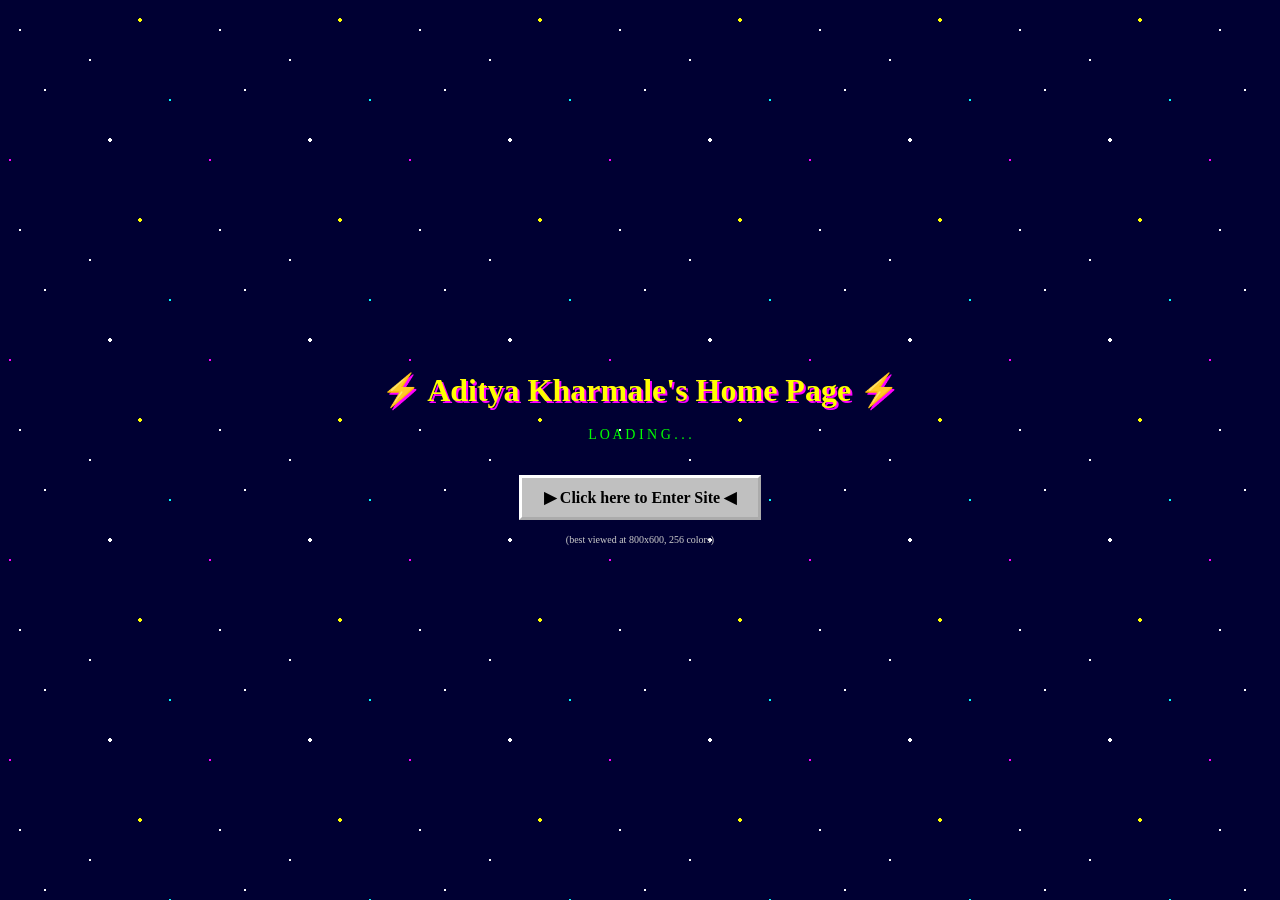
<file: index.html>
<!DOCTYPE html>
<html lang="en">
<head>
<meta charset="UTF-8">
<title>~*~ Aditya Kharmale's Home Page ~*~</title>
<meta name="description" content="Aditya Kharmale, researcher at Mitsubishi Electric ATC (Advanced Technology Center) R&D, Osaka. Interests in neural networks, 3D reconstruction, image processing, and optimization.">
<link rel="icon" href="data:image/svg+xml,%3Csvg xmlns='http://www.w3.org/2000/svg' viewBox='0 0 16 16'%3E%3Ctext y='13' font-size='13'%3E%F0%9F%92%BE%3C/text%3E%3C/svg%3E">
<style>
  html {
    background-color: #000033;
    background-image:
      radial-gradient(1px 1px at 20px 30px, #FFFFFF 100%, transparent 100%),
      radial-gradient(1px 1px at 90px 60px, #FFFFFF 100%, transparent 100%),
      radial-gradient(2px 2px at 140px 20px, #FFFF00 100%, transparent 100%),
      radial-gradient(1px 1px at 45px 90px, #FFFFFF 100%, transparent 100%),
      radial-gradient(1px 1px at 170px 100px, #00FFFF 100%, transparent 100%),
      radial-gradient(2px 2px at 110px 140px, #FFFFFF 100%, transparent 100%),
      radial-gradient(1px 1px at 10px 160px, #FF00FF 100%, transparent 100%);
    background-repeat: repeat;
    background-size: 200px 200px;
  }
  body {
    font-family: "Times New Roman", Times, serif;
    color: #00FF00;
    max-width: 780px;
    margin: 20px auto;
    padding: 0;
  }
  .win {
    background: #C0C0C0;
    border: 3px outset #FFFFFF;
    padding: 10px;
    color: #000000;
  }
  h1, h2, h3 { font-family: "Comic Sans MS", "Chalkboard SE", cursive; }
  h1 {
    text-align: center;
    color: #FF00FF;
    text-shadow: 2px 2px 0 #FFFF00, -1px -1px 0 #0000FF;
    font-size: 40px;
    margin: 6px 0 0 0;
  }
  .subtitle { text-align: center; font-style: italic; }
  .marquee-wrap {
    background: #000000;
    color: #00FF00;
    font-family: "Comic Sans MS", cursive;
    font-weight: bold;
    padding: 4px 0;
    border: 2px inset #FFFFFF;
    margin: 8px 0;
  }
  .rainbow-hr {
    height: 6px;
    border: none;
    background: linear-gradient(90deg, red, orange, yellow, green, blue, indigo, violet, red);
    background-size: 400% 100%;
    animation: rainbow 4s linear infinite;
  }
  @keyframes rainbow {
    0% { background-position: 0% 50%; }
    100% { background-position: 100% 50%; }
  }
  .blink { animation: blinker 1s step-start infinite; }
  @keyframes blinker { 50% { opacity: 0; } }
  .content-box {
    background: #FFFFFF;
    border: 2px groove #808080;
    padding: 14px;
    margin-top: 10px;
  }
  .tabs { text-align: center; margin: 10px 0; }
  .tabs a {
    display: inline-block;
    font-family: "Comic Sans MS", cursive;
    font-size: 12px;
    font-weight: bold;
    text-decoration: none;
    color: #000000;
    background: #C0C0C0;
    border: 2px outset #FFFFFF;
    padding: 5px 9px;
    margin: 2px;
  }
  .tabs a:active, .tabs a.active {
    border-style: inset;
    background: #A0A0A0;
  }
  .tabpanel { display: none; }
  .tabpanel.active { display: block; }
  .under-construction {
    text-align: center;
    background: repeating-linear-gradient(45deg, #FFFF00, #FFFF00 12px, #000000 12px, #000000 24px);
    color: #FF0000;
    font-family: "Comic Sans MS", cursive;
    font-weight: bold;
    padding: 8px;
    margin-top: 10px;
    border: 3px ridge #FFFF00;
  }
  .under-construction span {
    background: #FFFFFF;
    padding: 2px 8px;
    border: 2px dashed #000000;
  }
  .counter-wrap { text-align: center; margin-top: 12px; font-family: "Comic Sans MS", cursive; font-size: 12px; }
  .counter {
    display: inline-block;
    background: #000000;
    color: #FF0000;
    font-family: "Courier New", monospace;
    font-weight: bold;
    letter-spacing: 3px;
    padding: 4px 8px;
    border: 3px inset #808080;
  }
  .badges { text-align: center; margin-top: 10px; }
  .badge {
    display: inline-block;
    background: #000080;
    color: #FFFF00;
    font-family: "Comic Sans MS", cursive;
    font-size: 10px;
    font-weight: bold;
    padding: 4px 8px;
    margin: 3px;
    border: 2px outset #C0C0C0;
    vertical-align: middle;
  }
  .webring { text-align: center; margin-top: 8px; font-family: "Comic Sans MS", cursive; font-size: 11px; }
  a { color: #0000FF; }
  a:visited { color: #800080; }
  a:hover { color: #FF0000; }
  table.retro { border-collapse: collapse; }
  table.retro td, table.retro th { border: 1px solid #000000; padding: 5px; }
  .bullet::before { content: "\2726  "; color: #FF00FF; }
  .gbook { text-align: center; margin-top: 10px; }
  .sig { text-align: center; font-size: 11px; margin-top: 14px; }
  .lastupdated { text-align: center; font-size: 11px; font-family: "Comic Sans MS", cursive; margin-top: 6px; color: #FF0000; }
  .digit-counter { display: inline-flex; gap: 2px; }
  .digit-counter span {
    display: inline-block;
    background: #000000;
    color: #00FF00;
    font-family: "Courier New", monospace;
    font-weight: bold;
    font-size: 16px;
    width: 14px;
    text-align: center;
    padding: 3px 2px;
    border: 2px inset #808080;
  }
  #splash {
    position: fixed;
    inset: 0;
    z-index: 999;
    background-color: #000033;
    background-image:
      radial-gradient(1px 1px at 20px 30px, #FFFFFF 100%, transparent 100%),
      radial-gradient(1px 1px at 90px 60px, #FFFFFF 100%, transparent 100%),
      radial-gradient(2px 2px at 140px 20px, #FFFF00 100%, transparent 100%),
      radial-gradient(1px 1px at 45px 90px, #FFFFFF 100%, transparent 100%),
      radial-gradient(1px 1px at 170px 100px, #00FFFF 100%, transparent 100%),
      radial-gradient(2px 2px at 110px 140px, #FFFFFF 100%, transparent 100%),
      radial-gradient(1px 1px at 10px 160px, #FF00FF 100%, transparent 100%);
    background-repeat: repeat;
    background-size: 200px 200px;
    display: flex;
    align-items: center;
    justify-content: center;
    flex-direction: column;
    font-family: "Comic Sans MS", cursive;
    text-align: center;
  }
  #splash h2 {
    color: #FFFF00;
    text-shadow: 2px 2px 0 #FF00FF;
    font-size: 32px;
    margin-bottom: 4px;
  }
  #splash .enter-link {
    display: inline-block;
    margin-top: 18px;
    padding: 10px 22px;
    background: #C0C0C0;
    border: 3px outset #FFFFFF;
    color: #000000;
    font-weight: bold;
    text-decoration: none;
    font-size: 16px;
  }
  #splash .enter-link:active { border-style: inset; }
  #splash .loading-text { color: #00FF00; font-size: 14px; }
  body.splash-active { overflow: hidden; }
</style>
</head>
<body>

<div id="splash">
<h2>&#9889; Aditya Kharmale's Home Page &#9889;</h2>
<p class="loading-text blink" id="loadingText">L O A D I N G . . .</p>
<a href="#" class="enter-link" id="enterLink" onclick="enterSite();return false;">&#9654; Click here to Enter Site &#9664;</a>
<p style="font-size:10px;color:#CCCCCC;margin-top:14px;">(best viewed at 800x600, 256 colors)</p>
</div>

<div class="win" id="mainContent" style="display:none;">

<h1>&#9733; Aditya Kharmale &#9733;</h1>
<p class="subtitle">Researcher &amp; Competitive Programmer: Osaka, Japan</p>

<div class="marquee-wrap">
<marquee behavior="scroll" direction="left" scrollamount="4">
WELCOME TO MY HOMEPAGE!!! &nbsp;&middot;&nbsp; Thanks for stopping by &nbsp;&middot;&nbsp; Please sign my guestbook &nbsp;&middot;&nbsp; Best viewed in Netscape Navigator at 800x600 &nbsp;&middot;&nbsp; This page is still under construction &nbsp;&middot;&nbsp;
</marquee>
</div>

<hr class="rainbow-hr">

<p align="center" class="tabs">
<a href="#about" onclick="showTab('about');return false;">About</a>
<a href="#interests" onclick="showTab('interests');return false;">Research Interests</a>
<a href="#experience" onclick="showTab('experience');return false;">Experience</a>
<a href="#education" onclick="showTab('education');return false;">Education</a>
<a href="#competitive" onclick="showTab('competitive');return false;">Competitive Programming</a>
<a href="#blog" onclick="showTab('blog');return false;">Blog <span class="blink">NEW!</span></a>
<a href="#contact" onclick="showTab('contact');return false;">Contact</a>
</p>

<hr class="rainbow-hr">

<div class="content-box">

<div id="about" class="tabpanel">
<h2>&#9776; About Me &#9776;</h2>
<p>
<img src="assets/profile.jpeg" align="left" width="150" hspace="10" vspace="0" alt="Aditya Kharmale" style="border: 3px ridge #808080;">
I work at Mitsubishi Electric ATC (Advanced Technology Center) R&amp;D in Osaka,
focused on applied research in computer vision and learning systems. Before this,
I studied at IIT Hyderabad, where I spent most of my time around electronics,
algorithms, and student leadership work.
</p>
<p>
Online I go by <b>GOAT7</b> on Codeforces and LeetCode.
</p>
<br clear="all">
</div>

<div id="interests" class="tabpanel">
<h2>&#9776; Research Interests &#9776;</h2>
<ul>
<li class="bullet">Neural Networks in LLM</li>
<li class="bullet">3D Reconstruction</li>
<li class="bullet">Computer vision</li>
<li class="bullet">Robotics</li>
</ul>
</div>

<div id="experience" class="tabpanel">
<h2>&#9776; Experience &#9776;</h2>
<h3>Researcher, Mitsubishi Electric ATC (Advanced Technology Center) R&amp;D: Sept 2025 to present</h3>
<p>
Osaka, Japan<br>
Working on advanced R&amp;D problems spanning vision, learning, and optimization.
</p>

<h3>Research Intern, Mitsubishi Electric ATC (Advanced Technology Center) R&amp;D: May 2024 to July 2024</h3>
<p>
Osaka, Japan<br>
Worked on collision avoidance for the GO2 quadruped robot, along with computer vision and object tracking.
</p>
</div>

<div id="education" class="tabpanel">
<h2>&#9776; Education &#9776;</h2>
<h3>Indian Institute of Technology, Hyderabad</h3>
<p>Bachelor of Technology (B.Tech), Chemical Engineering<br>
Nov 2021 &ndash; May 2025</p>
<p>Roles I held during my time on campus:</p>
<ul>
<li class="bullet"><b>Inbound Head, International Relations Cell.</b> Managed international exchanges and supported foreign students on campus.</li>
<li class="bullet"><b>Internship Coordinator, Office of Career Services.</b> Helped connect students with hiring firms and ran the recruitment pipeline for internships.</li>
<li class="bullet"><b>Core Member, Elektronika.</b> Contributed to the institute's electronics and robotics community.</li>
</ul>

<h3>Nalanda English Medium School</h3>
<p>2009 &ndash; 2021</p>
<ul>
<li class="bullet">X Grade: 96.6%</li>
<li class="bullet">XII Grade: 93.0%</li>
</ul>
</div>

<div id="competitive" class="tabpanel">
<h2>&#9776; Competitive Programming &#9776;</h2>
<p>I have been an active competitive programmer for several years.</p>
<ul>
<li class="bullet"><a href="https://codeforces.com/profile/GOAT7" target="_blank">Codeforces</a>: Specialist, handle <tt>GOAT7</tt>.</li>
<li class="bullet"><a href="https://leetcode.com/u/GOAT7/" target="_blank">LeetCode</a>: handle <tt>GOAT7</tt>.</li>
</ul>
</div>

<div id="blog" class="tabpanel">
<h2>&#9776; Blog &#9776;</h2>
<p>Notes on research, competitive programming, and life in Osaka.</p>
<h3>Structure from Motion, from pixels to 3D <span class="blink">NEW!</span></h3>
<p><small>October 21, 2026</small></p>
<p>A detailed visual explanation of Structure from Motion, starting from the pinhole camera equation and building up through feature matching, epipolar geometry, essential matrices, triangulation, PnP, reprojection error, bundle adjustment, and the complete incremental reconstruction pipeline.</p>
<p><b><a href="sfm.html">Read the full SFM tutorial &gt;&gt;</a></b></p>
<hr>
<div id="blog-posts">Loading posts&hellip;</div>
</div>

<div id="contact" class="tabpanel">
<h2>&#9776; Contact &#9776;</h2>
<table class="retro" border="1" cellpadding="6" cellspacing="0">
<tr><td><b>Email</b></td><td><a href="mailto:adityakharmale7@gmail.com">adityakharmale7@gmail.com</a></td></tr>
<tr><td><b>GitHub</b></td><td><a href="https://github.com/AdityaKharmaleGoat7" target="_blank">AdityaKharmaleGoat7</a></td></tr>
<tr><td><b>Codeforces</b></td><td><a href="https://codeforces.com/profile/GOAT7" target="_blank">GOAT7</a></td></tr>
<tr><td><b>LeetCode</b></td><td><a href="https://leetcode.com/u/GOAT7/" target="_blank">GOAT7</a></td></tr>
</table>
</div>

</div>

<div class="under-construction">
&#128679;&#128679;&#128679; <span>THIS PAGE IS UNDER CONSTRUCTION</span> &#128679;&#128679;&#128679;
</div>

<div class="gbook">
<a href="mailto:adityakharmale7@gmail.com?subject=Guestbook%20Entry">&#9993; Sign my Guestbook!</a>
&nbsp;|&nbsp;
<a href="mailto:adityakharmale7@gmail.com?subject=Guestbook%20Entry">&#128214; View my Guestbook</a>
</div>

<div class="counter-wrap">
You are visitor number<br>
<span class="digit-counter" id="counter"></span>
</div>

<div class="badges">
<span class="badge">Best viewed in<br>Netscape Navigator</span>
<span class="badge">800 x 600<br>optimized</span>
<span class="badge">Made with<br>Notepad</span>
<span class="badge">100% HTML<br>hand&#8209;coded</span>
<span class="badge">Y2K<br>compliant</span>
<span class="badge">Netscape<br>Now!</span>
<span class="badge">&#9733; Cool Site<br>of the Day &#9733;</span>
</div>

<div class="webring">
&#9664;&#9664; <a href="#about" onclick="showTab('about');return false;">Codeforces WebRing</a> &#9654;&#9654;
</div>

<hr class="rainbow-hr">

<p class="lastupdated blink">Last updated: <span id="lastUpdated">&hellip;</span></p>

<p class="sig">
&copy; <span id="year"></span> Aditya Kharmale. Stay hungry stay foolish. &middot; <a href="admin.html">admin</a>
</p>

</div>

<script>
document.getElementById('year').textContent = new Date().getFullYear();

var tabIds = ['about', 'interests', 'experience', 'education', 'competitive', 'blog', 'contact'];

function showTab(id) {
  for (var i = 0; i < tabIds.length; i++) {
    var panel = document.getElementById(tabIds[i]);
    var link = document.querySelector('.tabs a[href="#' + tabIds[i] + '"]');
    if (tabIds[i] === id) {
      panel.className = 'tabpanel active';
      if (link) link.className = 'active';
    } else {
      panel.className = 'tabpanel';
      if (link) link.className = '';
    }
  }
  if (history.replaceState) {
    history.replaceState(null, '', '#' + id);
  }
}

var initial = window.location.hash.replace('#', '');
if (tabIds.indexOf(initial) === -1) {
  initial = 'about';
}
showTab(initial);

function escapeHtml(str) {
  var d = document.createElement('div');
  d.textContent = str;
  return d.innerHTML;
}

function formatDate(iso) {
  var dt = new Date(iso + 'T00:00:00');
  return dt.toLocaleDateString('en-US', { year: 'numeric', month: 'long', day: 'numeric' });
}

function renderPosts(posts) {
  var container = document.getElementById('blog-posts');
  if (!posts.length) {
    container.innerHTML = '<p>No posts yet.</p>';
    return;
  }
  posts.sort(function (a, b) { return b.date.localeCompare(a.date); });
  var html = '';
  posts.forEach(function (p, i) {
    html += '<h3>' + escapeHtml(p.title) + '</h3>';
    html += '<p><small>' + formatDate(p.date) + '</small></p>';
    html += p.html;
    if (i < posts.length - 1) html += '<hr>';
  });
  container.innerHTML = html;
}

fetch('posts.json?_=' + Date.now())
  .then(function (r) { return r.json(); })
  .then(function (data) { renderPosts(data.posts || []); })
  .catch(function () {
    document.getElementById('blog-posts').innerHTML = '<p>Could not load posts.</p>';
  });

(function () {
  var count = parseInt(localStorage.getItem('visitorCount') || '133742', 10);
  count += 1;
  localStorage.setItem('visitorCount', String(count));
  var digits = String(count).padStart(6, '0').split('');
  var counterEl = document.getElementById('counter');
  digits.forEach(function (d) {
    var span = document.createElement('span');
    span.textContent = d;
    counterEl.appendChild(span);
  });
})();

document.getElementById('lastUpdated').textContent = document.lastModified;

function enterSite() {
  document.getElementById('splash').style.display = 'none';
  document.getElementById('mainContent').style.display = '';
  document.body.className = document.body.className.replace('splash-active', '').trim();
  sessionStorage.setItem('splashSeen', '1');
}

if (sessionStorage.getItem('splashSeen')) {
  enterSite();
} else {
  document.body.className = (document.body.className + ' splash-active').trim();
}
</script>

</body>
</html>
</file>
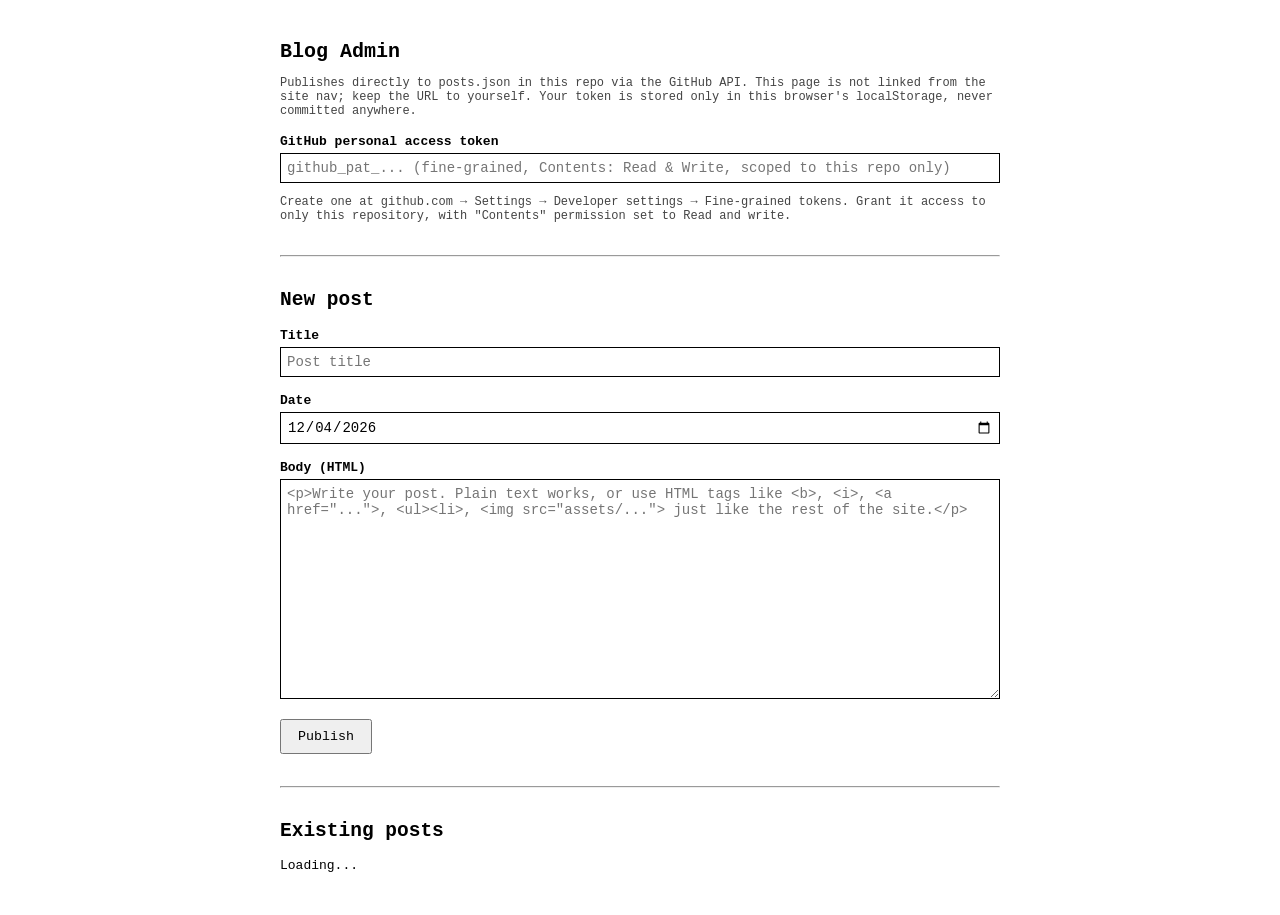
<file: admin.html>
<!DOCTYPE html>
<html lang="en">
<head>
<meta charset="UTF-8">
<title>Blog Admin</title>
<meta name="robots" content="noindex, nofollow">
<style>
body { font-family: monospace; max-width: 720px; margin: 40px auto; padding: 0 16px; background: #FFFFFF; color: #000000; }
h1 { font-size: 20px; }
label { display: block; margin-top: 16px; font-weight: bold; }
input[type="text"], input[type="password"], input[type="date"], textarea {
  width: 100%; box-sizing: border-box; font-family: monospace; font-size: 14px;
  padding: 6px; margin-top: 4px; border: 1px solid #000000;
}
textarea { height: 220px; resize: vertical; }
button { margin-top: 16px; padding: 8px 16px; font-family: monospace; cursor: pointer; }
#status { margin-top: 12px; white-space: pre-wrap; }
.error { color: #B00020; }
.ok { color: #007000; }
hr { margin: 32px 0; }
.post-row { border: 1px solid #000000; padding: 10px; margin-bottom: 10px; }
.post-row h3 { margin: 0 0 4px 0; }
.post-row small { color: #444444; }
.post-row button { margin-top: 8px; font-size: 12px; padding: 4px 10px; }
.hint { color: #444444; font-size: 12px; }
</style>
</head>
<body>

<h1>Blog Admin</h1>
<p class="hint">Publishes directly to <code>posts.json</code> in this repo via the GitHub API. This page is not linked from the site nav; keep the URL to yourself. Your token is stored only in this browser's localStorage, never committed anywhere.</p>

<label for="token">GitHub personal access token</label>
<input type="password" id="token" placeholder="github_pat_... (fine-grained, Contents: Read & Write, scoped to this repo only)">
<p class="hint">Create one at github.com &rarr; Settings &rarr; Developer settings &rarr; Fine-grained tokens. Grant it access to only this repository, with "Contents" permission set to Read and write.</p>

<hr>

<h2 id="formHeading">New post</h2>
<label for="title">Title</label>
<input type="text" id="title" placeholder="Post title">

<label for="date">Date</label>
<input type="date" id="date">

<label for="body">Body (HTML)</label>
<textarea id="body" placeholder="&lt;p&gt;Write your post. Plain text works, or use HTML tags like &lt;b&gt;, &lt;i&gt;, &lt;a href=&quot;...&quot;&gt;, &lt;ul&gt;&lt;li&gt;, &lt;img src=&quot;assets/...&quot;&gt; just like the rest of the site.&lt;/p&gt;"></textarea>

<button id="publishBtn">Publish</button>
<button id="cancelBtn" style="display:none;">Cancel edit</button>
<div id="status"></div>

<hr>

<h2>Existing posts</h2>
<div id="list">Loading...</div>

<script>
var OWNER = 'AdityaKharmaleGoat7';
var REPO = 'AdityaKharmaleGoat7.github.io';
var BRANCH = 'main';
var FILE_PATH = 'posts.json';
var API = 'https://api.github.com/repos/' + OWNER + '/' + REPO + '/contents/' + FILE_PATH;

var tokenEl = document.getElementById('token');
var statusEl = document.getElementById('status');
var listEl = document.getElementById('list');
var formHeadingEl = document.getElementById('formHeading');
var publishBtnEl = document.getElementById('publishBtn');
var cancelBtnEl = document.getElementById('cancelBtn');
var editingId = null;

tokenEl.value = localStorage.getItem('blog_admin_token') || '';
tokenEl.addEventListener('change', function () {
  localStorage.setItem('blog_admin_token', tokenEl.value.trim());
});

document.getElementById('date').value = new Date().toISOString().slice(0, 10);

function utf8ToB64(str) {
  return btoa(unescape(encodeURIComponent(str)));
}
function b64ToUtf8(str) {
  return decodeURIComponent(escape(atob(str)));
}
function escapeHtml(str) {
  var d = document.createElement('div');
  d.textContent = str;
  return d.innerHTML;
}
function setStatus(msg, isError) {
  statusEl.textContent = msg;
  statusEl.className = isError ? 'error' : 'ok';
}
function authHeaders() {
  var t = tokenEl.value.trim();
  if (!t) throw new Error('Enter a GitHub token first.');
  return { 'Authorization': 'token ' + t, 'Accept': 'application/vnd.github+json' };
}

function loadFile() {
  return fetch(API + '?ref=' + BRANCH, { headers: authHeaders() })
    .then(function (r) {
      if (!r.ok) return r.json().then(function (e) { throw new Error(r.status + ': ' + (e.message || 'failed to load posts.json')); });
      return r.json();
    })
    .then(function (data) {
      var parsed = JSON.parse(b64ToUtf8(data.content.replace(/\n/g, '')));
      return { sha: data.sha, posts: parsed.posts || [] };
    });
}

function saveFile(posts, sha, message) {
  var body = {
    message: message,
    content: utf8ToB64(JSON.stringify({ posts: posts }, null, 2)),
    sha: sha,
    branch: BRANCH
  };
  return fetch(API, {
    method: 'PUT',
    headers: Object.assign({ 'Content-Type': 'application/json' }, authHeaders()),
    body: JSON.stringify(body)
  }).then(function (r) {
    if (!r.ok) return r.json().then(function (e) { throw new Error(r.status + ': ' + (e.message || 'failed to save posts.json')); });
    return r.json();
  });
}

function renderList(posts, sha) {
  if (!posts.length) {
    listEl.innerHTML = '<p>No posts yet.</p>';
    return;
  }
  var sorted = posts.slice().sort(function (a, b) { return b.date.localeCompare(a.date); });
  listEl.innerHTML = '';
  sorted.forEach(function (p) {
    var row = document.createElement('div');
    row.className = 'post-row';
    row.innerHTML = '<h3>' + escapeHtml(p.title) + '</h3><small>' + escapeHtml(p.date) + '</small>';
    var edit = document.createElement('button');
    edit.textContent = 'Edit';
    edit.addEventListener('click', function () { startEdit(p); });
    row.appendChild(edit);
    var del = document.createElement('button');
    del.textContent = 'Delete';
    del.addEventListener('click', function () {
      if (!confirm('Delete "' + p.title + '"?')) return;
      deletePost(p.id);
    });
    row.appendChild(del);
    listEl.appendChild(row);
  });
}

function refreshList() {
  listEl.textContent = 'Loading...';
  loadFile()
    .then(function (data) { renderList(data.posts, data.sha); })
    .catch(function (e) { listEl.innerHTML = '<p class="error">' + escapeHtml(e.message) + '</p>'; });
}

function startEdit(post) {
  editingId = post.id;
  document.getElementById('title').value = post.title;
  document.getElementById('date').value = post.date;
  document.getElementById('body').value = post.html;
  formHeadingEl.textContent = 'Edit post';
  publishBtnEl.textContent = 'Save changes';
  cancelBtnEl.style.display = '';
  setStatus('');
  window.scrollTo(0, 0);
}

function cancelEdit() {
  editingId = null;
  document.getElementById('title').value = '';
  document.getElementById('date').value = new Date().toISOString().slice(0, 10);
  document.getElementById('body').value = '';
  formHeadingEl.textContent = 'New post';
  publishBtnEl.textContent = 'Publish';
  cancelBtnEl.style.display = 'none';
  setStatus('');
}

function publishPost() {
  var title = document.getElementById('title').value.trim();
  var date = document.getElementById('date').value;
  var html = document.getElementById('body').value.trim();
  if (!title || !date || !html) {
    setStatus('Fill in title, date, and body first.', true);
    return;
  }
  setStatus(editingId ? 'Saving...' : 'Publishing...');
  loadFile()
    .then(function (data) {
      if (editingId) {
        var idx = data.posts.findIndex(function (p) { return p.id === editingId; });
        if (idx === -1) throw new Error('That post no longer exists (maybe deleted elsewhere). Reload the page.');
        data.posts[idx] = { id: editingId, date: date, title: title, html: html };
        return saveFile(data.posts, data.sha, 'Edit post: ' + title);
      }
      var id = date + '-' + title.toLowerCase().replace(/[^a-z0-9]+/g, '-').replace(/(^-|-$)/g, '');
      data.posts.push({ id: id, date: date, title: title, html: html });
      return saveFile(data.posts, data.sha, 'Add post: ' + title);
    })
    .then(function () {
      setStatus((editingId ? 'Saved.' : 'Published.') + ' It may take a minute to appear on the live site.');
      cancelEdit();
      refreshList();
    })
    .catch(function (e) { setStatus(e.message, true); });
}

function deletePost(id) {
  setStatus('Deleting...');
  loadFile()
    .then(function (data) {
      var remaining = data.posts.filter(function (p) { return p.id !== id; });
      return saveFile(remaining, data.sha, 'Delete post: ' + id);
    })
    .then(function () {
      setStatus('Deleted.');
      refreshList();
    })
    .catch(function (e) { setStatus(e.message, true); });
}

publishBtnEl.addEventListener('click', publishPost);
cancelBtnEl.addEventListener('click', cancelEdit);
refreshList();
</script>

</body>
</html>
</file>
